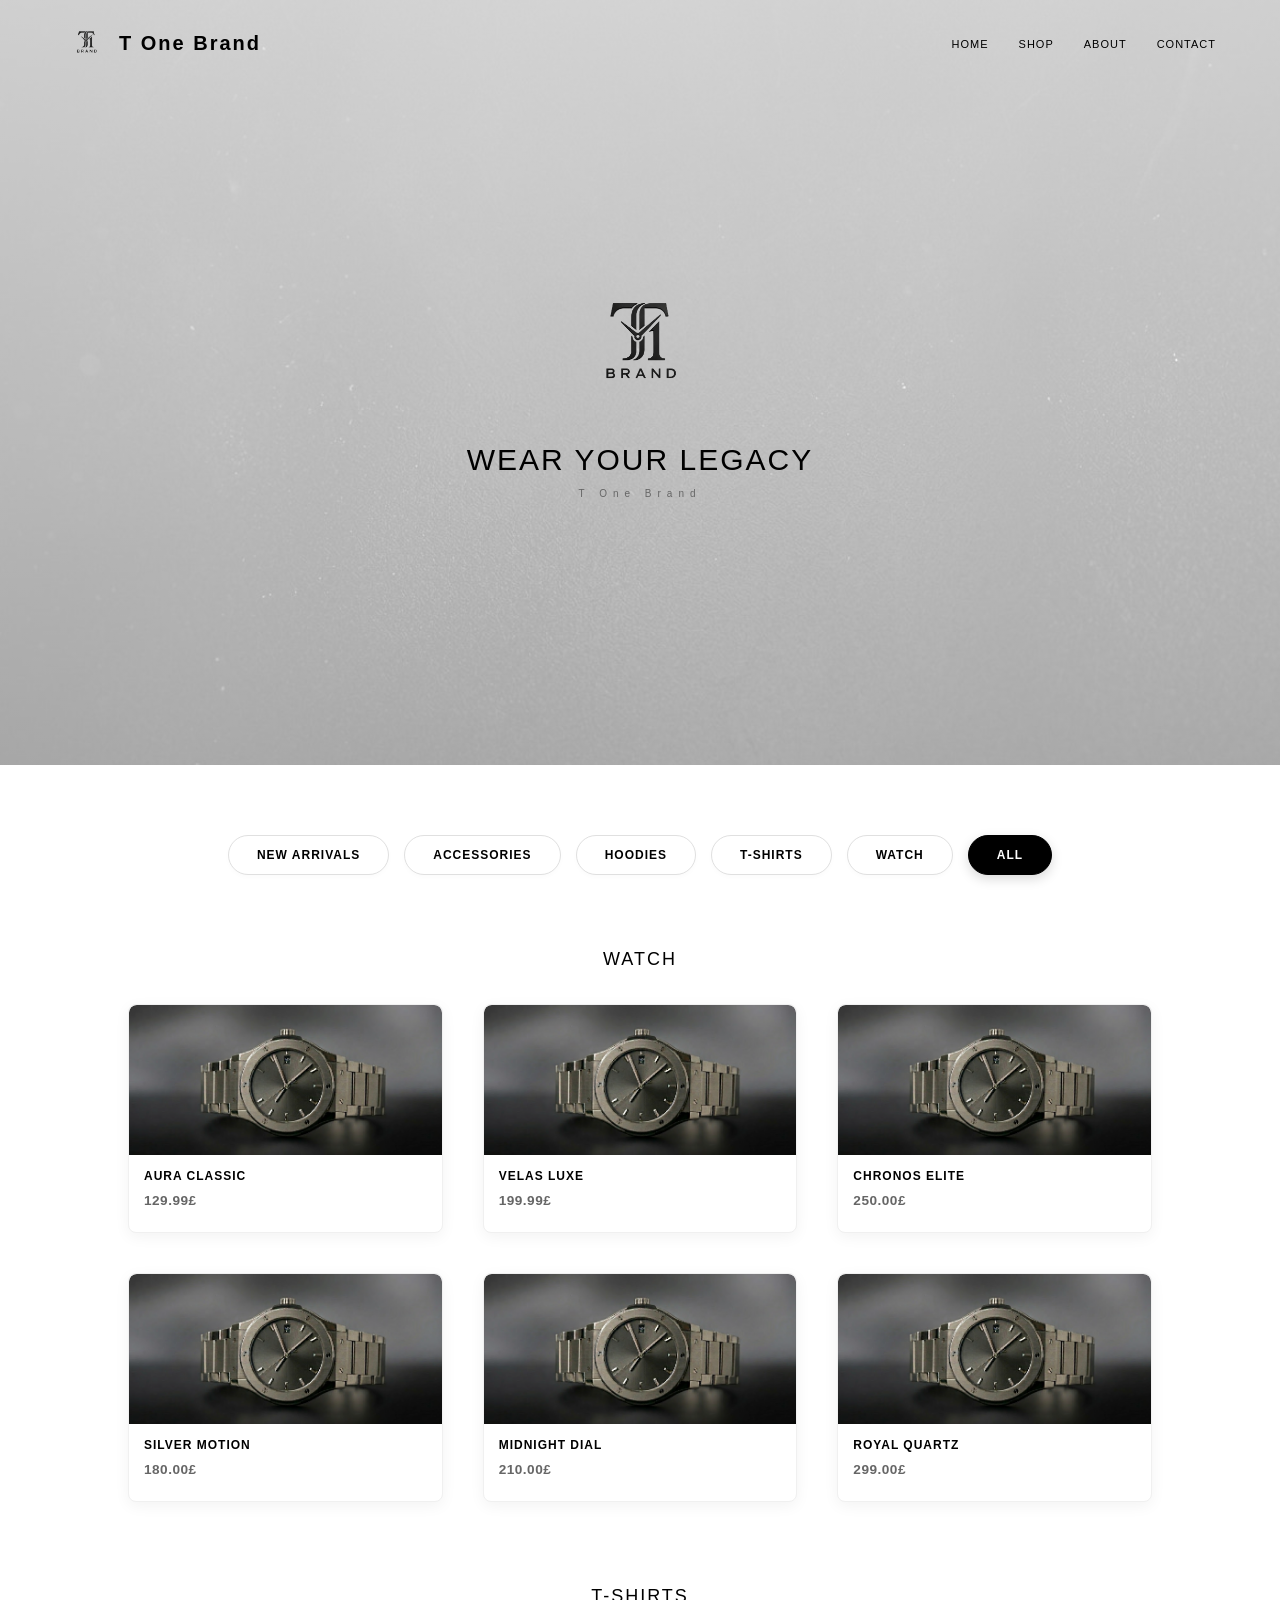
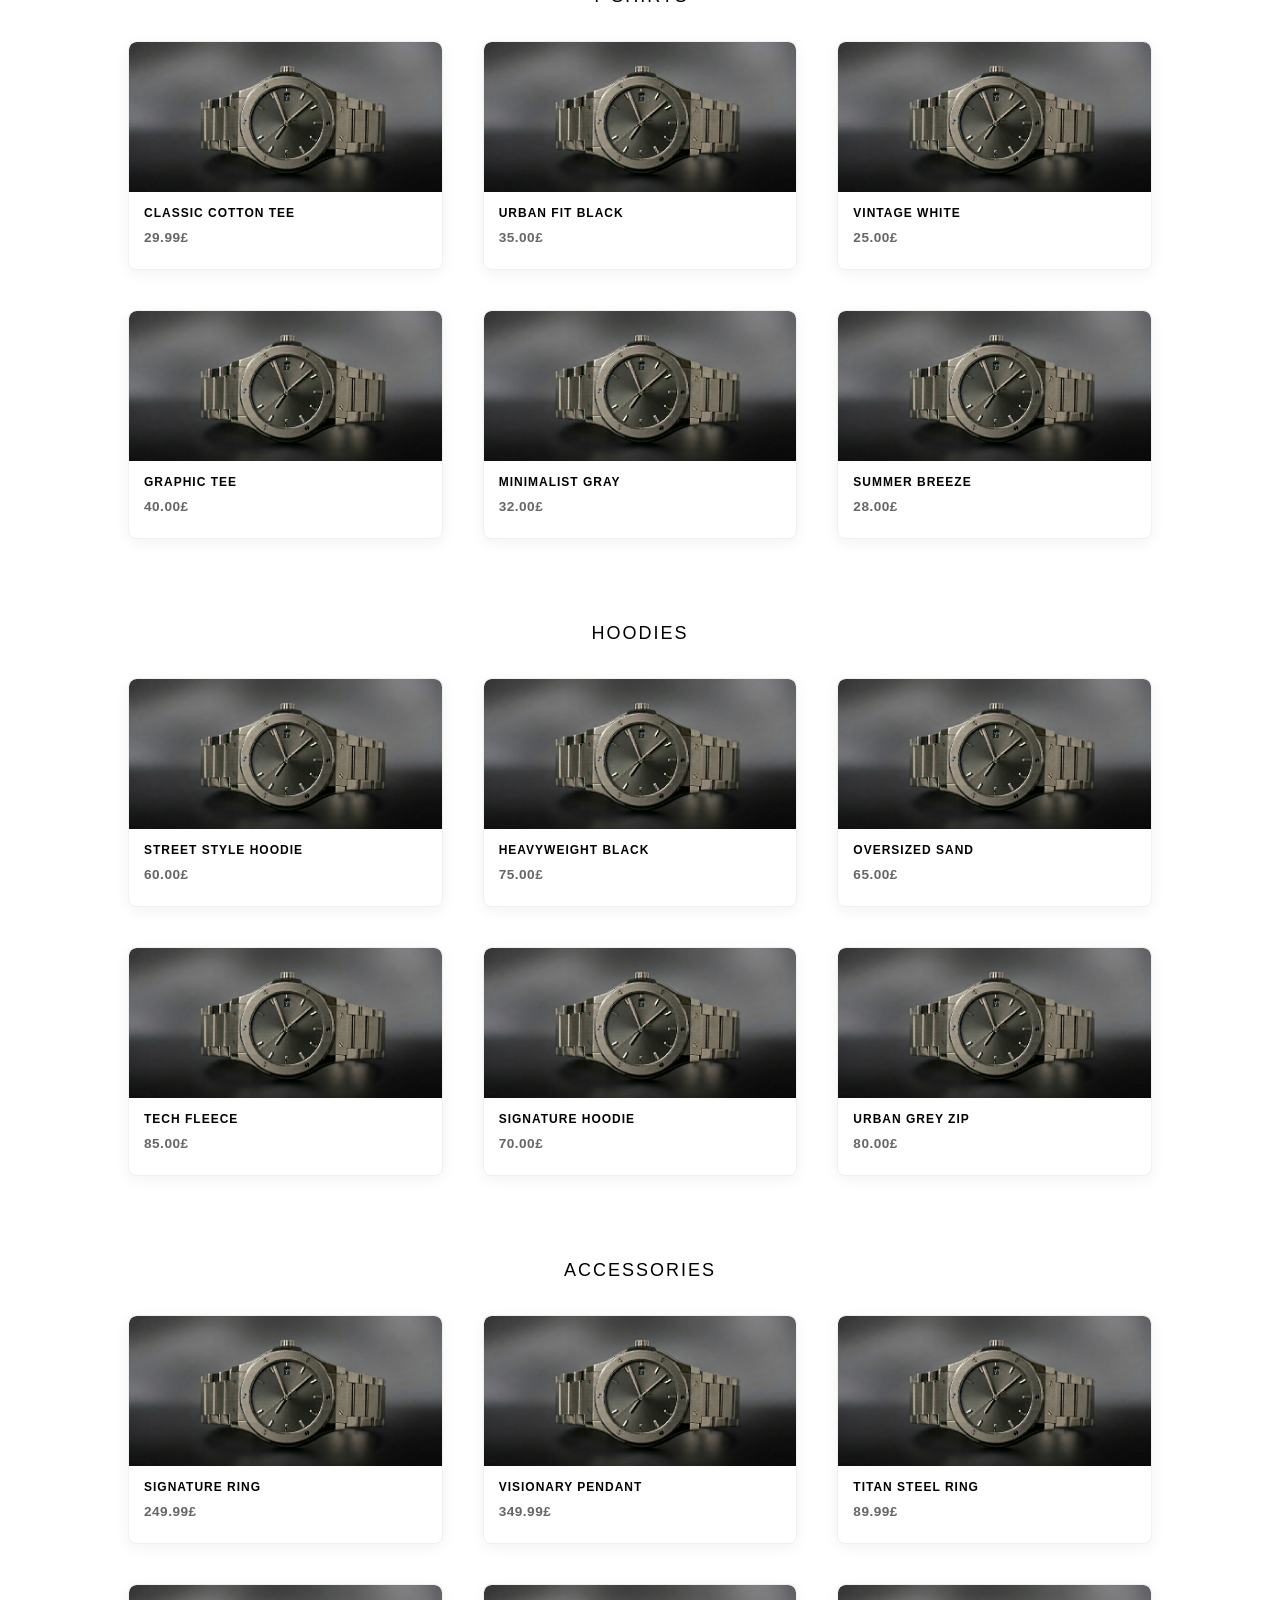
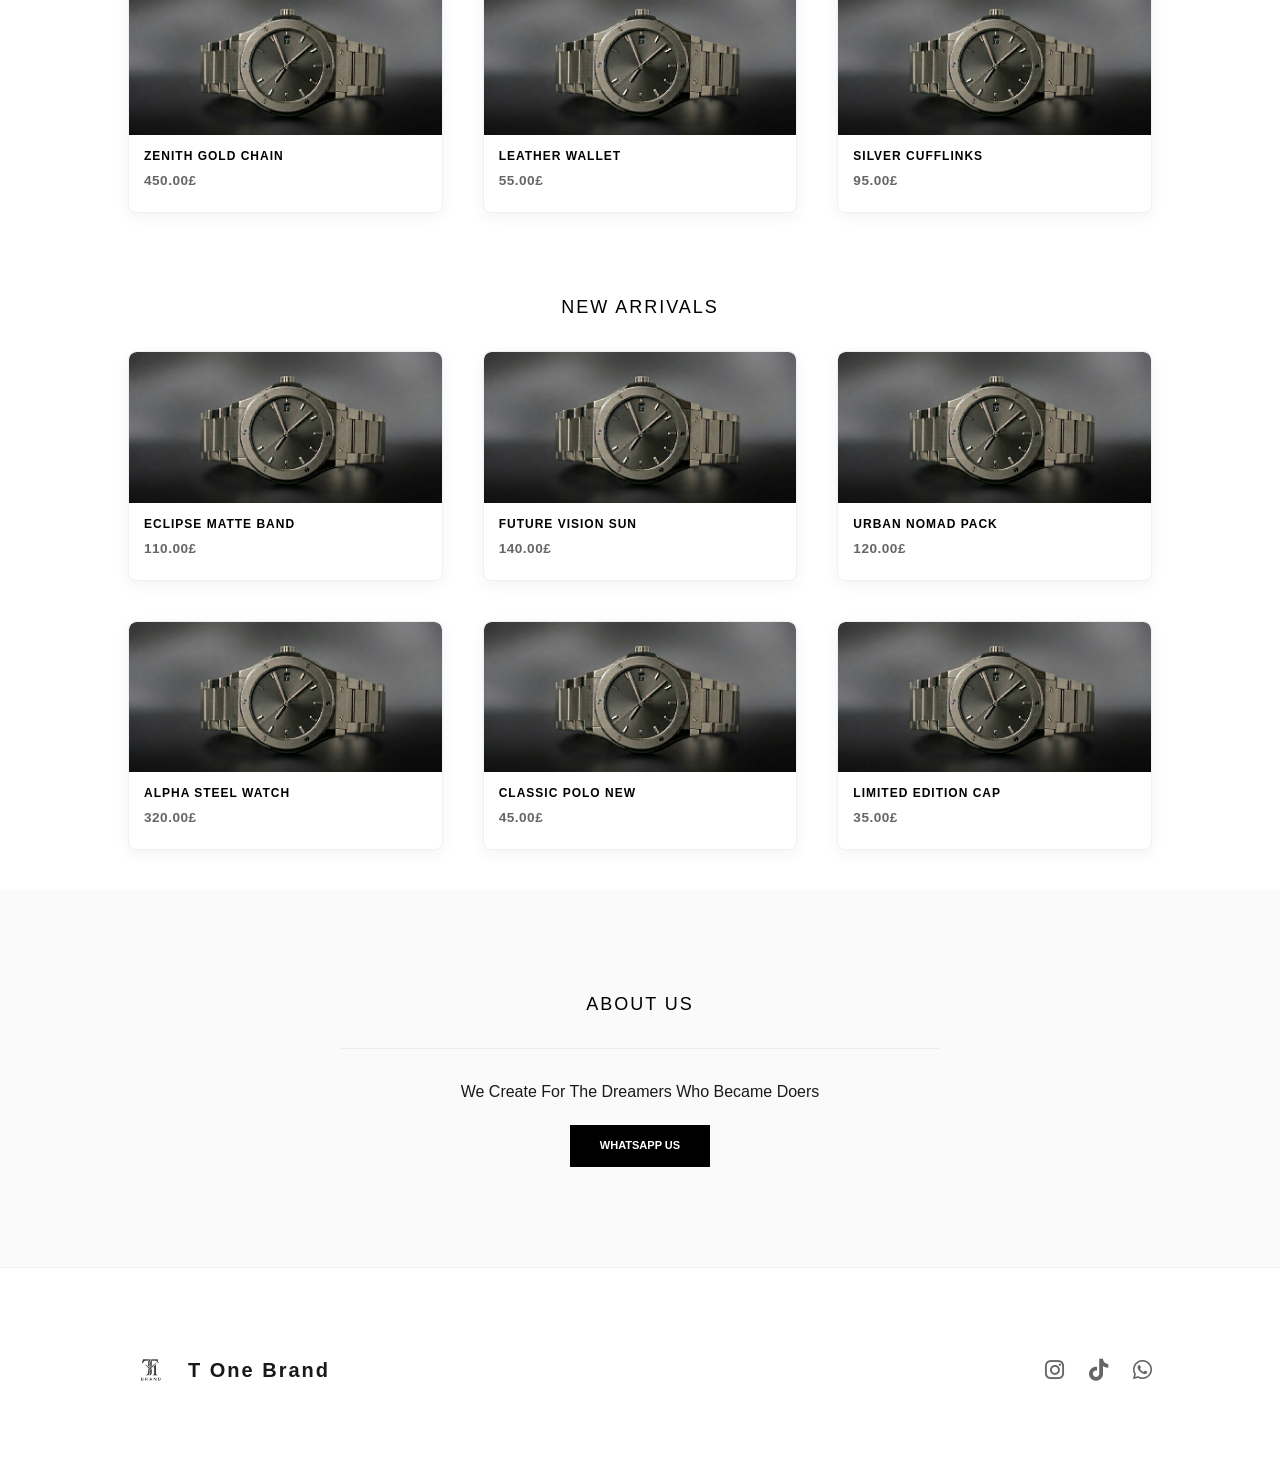
<file: index.html>
<!DOCTYPE html>
<html lang="ku" dir="rtl">
<head> 
    <meta charset="UTF-8">
    <meta name="viewport" content="width=device-width, initial-scale=1.0">
    <title>T One Brand</title>
    <link rel="stylesheet" href="https://cdnjs.cloudflare.com/ajax/libs/font-awesome/6.5.1/css/all.min.css">
    <link rel="stylesheet" href="style.css">
</head>
<body>
  
<nav>
    <div class="nav-container">
        <div class="logo-top" onclick="location.reload()">
            <img src="T1.png" alt="Logo">
            <span>T One Brand</span>
        </div>
        <div class="menu-toggle" id="menu-toggle">
            <i class="fa-solid fa-bars"></i>
        </div>
        <ul class="nav-links" id="nav-links">
            <li><a href="#" onclick="location.reload()">HOME</a></li>
            <li><a href="#">SHOP</a></li>
            <li><a>ABOUT</a></li>
            <li><a href="mailto:umedsami95@gmail.com">CONTACT</a></li>
        </ul>
    </div>
</nav>

<header class="hero-section">
    <div class="hero-content">
        <img src="T1.png" alt="Main Logo" class="main-logo-centered">
        <h1 class="brand-name">Wear Your Legacy</h1>
        <p class="tagline">T One Brand</p>
    </div>
</header>

<section class="category-section">
    <div class="category-buttons">
        <button class="cat-btn active" data-filter="all">ALL</button>
        <button class="cat-btn" data-filter="watch">WATCH</button>
        <button class="cat-btn" data-filter="tshirt">T-SHIRTS</button>
        <button class="cat-btn" data-filter="hoodie">HOODIES</button>
        <button class="cat-btn" data-filter="accessories">ACCESSORIES</button>
        <button class="cat-btn" data-filter="new">NEW ARRIVALS</button>
    </div>
</section>

<section class="collection" data-category="watch"><h2 class="section-title">Watch</h2><div class="product-grid" id="grid-watch"></div></section>
<section class="collection" data-category="tshirt"><h2 class="section-title">T-Shirts</h2><div class="product-grid" id="grid-tshirt"></div></section>
<section class="collection" data-category="hoodie"><h2 class="section-title">Hoodies</h2><div class="product-grid" id="grid-hoodie"></div></section>
<section class="collection" data-category="accessories"><h2 class="section-title">Accessories</h2><div class="product-grid" id="grid-accessories"></div></section>
<section class="collection" data-category="new"><h2 class="section-title">New Arrivals</h2><div class="product-grid" id="grid-new"></div></section>

<section class="about-section">
    <h2 class="section-title">ABOUT US</h2>
    <div class="about-box">
        <p>We Create For The Dreamers Who Became Doers</p>
        <a href="https://wa.me/9647502358575" class="view-btn-dark">WHATSAPP US</a>
    </div>
</section>

<footer>
    <div class="footer-logo">
        <img src="T1.png" alt="Logo">
        <span>T One Brand</span>
    </div>
    <div class="social-icons">
        <a href="https://www.instagram.com/t1.brand.official?igsh=MXBuaG9va3hrdm01aA=="><i class="fa-brands fa-instagram"></i></a>
        <a href="https://www.tiktok.com/@t1.brand.official"><i class="fa-brands fa-tiktok"></i></a>
        <a href="https://wa.me/9647502358575"><i class="fa-brands fa-whatsapp"></i></a>
    </div>
</footer>

<script src="product.js"></script>
<script>
document.addEventListener("DOMContentLoaded", function () {
    // 1. بارکردنی بەرهەمەکان
    function renderProducts(category, containerId) {
        const grid = document.getElementById(containerId);
        if (!grid || typeof productsData === 'undefined') return;

        Object.keys(productsData).forEach(id => {
            const product = productsData[id];
            if (product.category === category) {
                const card = document.createElement("div"); 
                card.className = "product-item";
                card.style.cursor = "default"; 
                
                card.innerHTML = `
                    <img src="${product.imgs[0]}" alt="${product.name}">
                    <p class="product-name">${product.name}</p>
                    <p class="product-price">${product.price}</p>
                `;
                grid.appendChild(card);
            }
        });
    }

    renderProducts('watch', 'grid-watch');
    renderProducts('tshirt', 'grid-tshirt');
    renderProducts('hoodie', 'grid-hoodie');
    renderProducts('accessories', 'grid-accessories');
    renderProducts('new', 'grid-new');

    // 2. فلتەرکردن و گۆڕینی ڕەنگی دوگمەکان لە کاتی کلیک کردن
    const buttons = document.querySelectorAll('.cat-btn');
    const sections = document.querySelectorAll('.collection');

    buttons.forEach(btn => {
        btn.addEventListener('click', () => {
            // سڕینەوەی کلاسی active لە هەموو دوگمەکان
            buttons.forEach(b => b.classList.remove('active'));
            // زیادکردنی کلاسی active بۆ ئەو دوگمەیەی کلیکت لێکردووە
            btn.classList.add('active');

            const filterValue = btn.getAttribute('data-filter');

            // نیشاندان یان شاردنەوەی بەشەکان
            sections.forEach(sec => {
                if (filterValue === 'all') {
                    sec.style.display = 'block';
                } else {
                    if (sec.getAttribute('data-category') === filterValue) {
                        sec.style.display = 'block';
                    } else {
                        sec.style.display = 'none';
                    }
                }
            });
        });
    });

    // 3. مێنوی مۆبایل
    document.getElementById("menu-toggle").addEventListener("click", () => {
        document.getElementById("nav-links").classList.toggle("show");
    });
});
</script>
</body>
</html>
</file>
<file: style.css>
/* 1. Reset Styles */
* {
    margin: 0;
    padding: 0;
    box-sizing: border-box;
}

html {
    scroll-behavior: smooth;
}
            
body {
    background-color: #ffffff; 
    color: #1a1a1a;
    font-family: 'Segoe UI', 'Tahoma', sans-serif;
    overflow-x: hidden;
    line-height: 1.6;
}  

/* 2. Navigation */
nav {
    padding: 20px 5%;
    background: transparent; 
    border-bottom: none;
    position: absolute; 
    width: 100%;
    top: 0;
    z-index: 1000;
}

.nav-container {
    display: flex;
    justify-content: space-between;
    align-items: center;
    direction: ltr;
}

.logo-top {
    display: flex;
    align-items: center;
    gap: 10px;
    cursor: pointer;
}

.logo-top img { height: 45px; } 
.logo-top span { font-size: 20px; letter-spacing: 2px; font-weight: bold; color: #000; } 

.nav-links { display: flex; list-style: none; gap: 30px; }
.nav-links a { color: #000; text-decoration: none; font-size: 11px; letter-spacing: 1px; transition: 0.3s; cursor: pointer; }
.nav-links a:hover { color: #666; }

.menu-toggle {
    display: none;
}

/* 3. Hero Section */
.hero-section {
    height: 85vh;
    display: flex;
    justify-content: center;
    align-items: center;
    text-align: center;
    background: linear-gradient(to bottom, rgba(255, 255, 255, 0.8), rgba(255, 255, 255, 0.6)), url('background.jpeg');
    background-size: cover;
    background-position: center;
    background-repeat: no-repeat;
    background-attachment: fixed;
}

.main-logo-centered {
    height: 160px;
    width: auto; 
    object-fit: contain; 
    margin-bottom: 5px; 
    animation: fadeInLogo 2s ease-in-out;
}

.brand-name {
    font-size: 30px;
    letter-spacing: 2px;
    font-weight: 200;
    margin: 0; 
    text-transform: uppercase;
    color: #000; 
    animation: fadeInUp 1.5s ease-out;
}

.tagline {
    font-size: 10px;
    color: #666; 
    letter-spacing: 6px;
    margin-top: 2px; 
}

/* --- 4. ستایلی نوێ و جوانی دوگمەکانی کاتیگۆری --- */
.category-section {
    padding: 60px 10% 10px 10%; 
    background-color: #ffffff;
    width: 100%;
}

.category-buttons {
    display: flex;
    flex-wrap: nowrap; 
    justify-content: center;
    gap: 15px; /* بۆشایی نێوان دوگمەکان کەمێک زیاتر کرا */
    overflow-x: auto; 
    padding: 10px 5px 20px 5px; /* بۆ ئەوەی سێبەری دوگمەکان دەربکەوێت */
    scrollbar-width: none; 
    -ms-overflow-style: none; 
    -webkit-overflow-scrolling: touch; 
}

.category-buttons::-webkit-scrollbar {
    display: none; 
}

.cat-btn {
    padding: 12px 28px;
    background: #ffffff;
    border: 1.5px solid #e0e0e0; /* بۆردەرێکی زۆر نەرم و جوان */
    color: #000000; /* ڕەنگی دەقەکە ڕەشە */
    cursor: pointer;
    text-transform: uppercase;
    font-size: 12px;
    font-weight: 700;
    letter-spacing: 1px;
    transition: all 0.3s ease; /* گۆڕانکارییەکە نەرم دەبێت */
    border-radius: 50px; /* شێوەی خڕ (Pill Shape) */
    white-space: nowrap; 
    box-shadow: 0 2px 5px rgba(0,0,0,0.02); /* سێبەرێکی زۆر کەم بۆ قووڵی */
}

/* کاتێک ماوس دەچێتە سەری */
.cat-btn:hover {
    border-color: #000000; /* بۆردەرەکە دەبێتە ڕەش */
    transform: translateY(-2px); /* کەمێک بەرز دەبێتەوە */
}

/* کاتێک کلیکی لێ دەکرێت یان چالاکە */
.cat-btn.active {
    background: #000000; /* باکگراوەند دەبێتە ڕەش */
    color: #ffffff; /* دەقەکە دەبێتە سپی */
    border-color: #000000;
    box-shadow: 0 4px 12px rgba(0,0,0,0.15); /* سێبەرەکەی زیاتر دەبێت */
}
/* --------------------------------- */

/* 5. Products Grid */
.collection { padding: 40px 10%; background-color: #ffffff; } 
.section-title { margin-bottom: 30px; font-weight: 300; letter-spacing: 2px; text-align: center; text-transform: uppercase; white-space: nowrap; font-size: 18px; display: block; width: 100%; color: #000; }

.product-grid {
    display: grid;
    grid-template-columns: repeat(auto-fit, minmax(280px, 1fr));
    gap: 40px;
    direction: ltr; 
}

.product-item {
    position: relative;
    overflow: hidden;
    background: #ffffff;
    display: flex;
    flex-direction: column;
    padding-bottom: 15px;
    border-radius: 8px; 
    box-shadow: 0 4px 15px rgba(0, 0, 0, 0.05); 
    border: 1px solid #f0f0f0;
    transition: transform 0.3s ease, box-shadow 0.3s ease; 
    text-decoration: none; 
}

.product-item img {
    width: 100%;
    height: auto; 
    object-fit: cover;
    transition: transform 1.2s cubic-bezier(0.2, 1, 0.3, 1);
    border-radius: 8px 8px 0 0; 
}

.product-item:hover img { 
    transform: scale(1.08); 
}

.product-item:hover {
    transform: translateY(-5px); 
    box-shadow: 0 8px 25px rgba(0, 0, 0, 0.5); 
}

.product-name {
    padding: 0 15px;
    font-size: 0.75rem; 
    font-weight: 600;
    color: #000; 
    text-transform: uppercase;
    letter-spacing: 1px;
    text-align: left; 
    margin-top: 12px;
    margin-bottom: 4px;
    z-index: 2;
}
.product-price {
    padding: 0 15px;
    font-size: 0.85rem; 
    font-weight: bold;
    color: #666; 
    letter-spacing: 0.5px;
    text-align: left; 
    margin-bottom: 5px;
    z-index: 2;
}

/* 6. About & Footer */
.about-section { padding: 100px 10%; text-align: center; background: #fafafa; }
.about-box { max-width: 600px; margin: 0 auto; border-top: 1px solid rgba(0,0,0,0.05); padding-top: 30px; }
.view-btn-dark { display: inline-block; background: #000; color: #fff; padding: 12px 30px; text-decoration: none; font-size: 11px; font-weight: bold; margin-top: 20px; transition: 0.3s; }

footer {
    padding: 80px 10%;
    display: flex;
    justify-content: space-between;
    align-items: center;
    border-top: 1px solid rgba(0, 0, 0, 0.05);
    direction: ltr;
}

.footer-logo { 
    display: flex; 
    align-items: center; 
    gap: 15px; 
    opacity: 0.9; 
}

.footer-logo img { height: 45px; }

.footer-logo span { 
    font-size: 20px;
    letter-spacing: 2px;
    font-weight: bold; 
    font-family: 'Segoe UI', 'Tahoma', sans-serif; 
    color: #000;
}

.social-icons { display: flex; gap: 25px; flex-wrap: wrap; }
.social-icons a { color: #000; font-size: 22px; transition: 0.3s; opacity: 0.6; }
.social-icons a:hover { transform: translateY(-5px); opacity: 1; color: #c5a059; }

/* Animations */
@keyframes fadeInLogo { from { opacity: 0; transform: scale(0.95); } to { opacity: 1; transform: scale(1); } }
@keyframes fadeInUp { from { opacity: 0; transform: translateY(30px); } to { opacity: 1; transform: translateY(0); } }

/* Mobile Optimization */
@media (max-width: 768px) {
    .menu-toggle {
        display: block;
        font-size: 24px;
        color: #000;
        cursor: pointer;
        z-index: 10001;
    }

    .logo-top img, .footer-logo img { height: 35px; }
    .logo-top span, .footer-logo span { font-size: 16px; }

    .nav-links {
        display: flex; 
        position: fixed;
        top: 0;
        right: 0;
        width: 100%;
        height: 100vh;
        background: #ffffff;
        flex-direction: column;
        justify-content: center;
        align-items: center;
        gap: 40px;
        transform: translateX(100%); 
        transition: transform 0.4s ease;
        z-index: 10000;
    }
    .nav-links.show { transform: translateX(0); }
    .nav-links a { font-size: 18px; font-weight: 700; }
    
    footer { 
        flex-direction: column; 
        gap: 40px; 
        text-align: center;
        padding: 60px 5%;
    }
    .footer-logo { flex-direction: column; }
    .social-icons { justify-content: center; }

    .category-section {
        padding: 30px 5% 0 5%; 
    }
    .category-buttons {
        justify-content: flex-start; 
        padding: 10px 5px 20px 5px;
    }

    .collection { padding: 40px 5%; }
    .product-grid { display: flex; flex-wrap: wrap; gap: 10px; }
    .product-item { width: calc(50% - 5px); padding-bottom: 10px; }
    .product-name { font-size: 0.65rem; }
    .product-price { font-size: 0.75rem; }

    .hero-section {
        height: 70vh; 
        background: linear-gradient(to bottom, rgba(255, 255, 255, 0.8), rgba(255, 255, 255, 0.6)), url('background.jpeg');
        background-size: cover; 
        background-position: center; 
        background-repeat: no-repeat; 
    }

    .main-logo-centered {
        height: 140px; 
        width: auto; 
        object-fit: contain; 
        margin-bottom: 5px; 
        animation: fadeInLogo 2s ease-in-out;
    }
}
</file>
